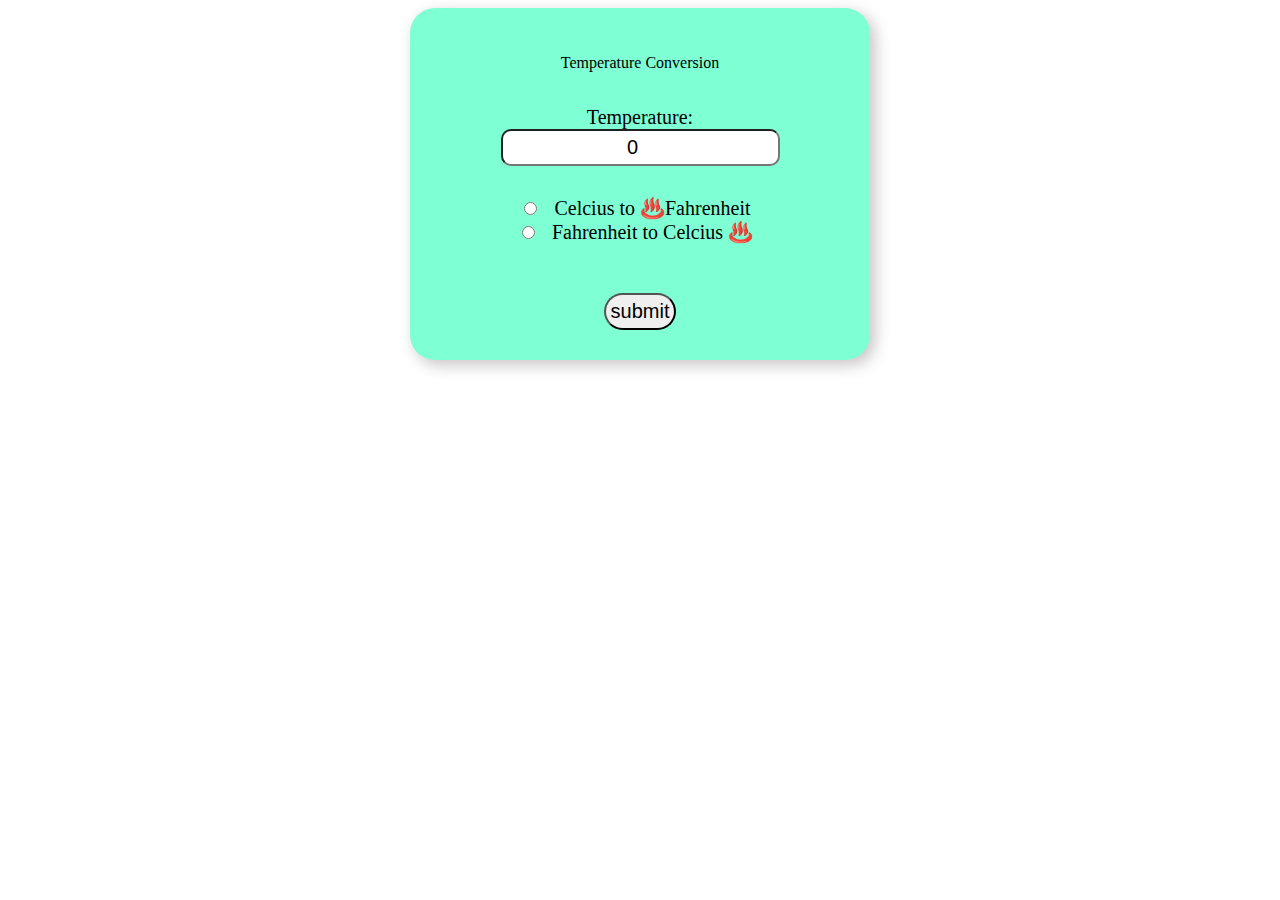
<file: index.html>
<!DOCTYPE html>
<html lang="en">
<head>
    <meta charset="UTF-8">
    <meta name="viewport" content="width=device-width, initial-scale=1.0">
    <title>Document</title>
    <link rel="stylesheet" href="Style.css">
</head>
<body>
    <form id="form">
    <p class="heading">Temperature Conversion</p>
    <br>
    
    <label for="textbox">Temperature:</label>
    <input type="number" placeholder="Enter temperature" id="textbox" value="0">
    <br>
    <div class="container">
    <input type="radio" id="ctof"name="card">
    <label for="ctof">Celcius to ♨️Fahrenheit</label>
    <br>
    <input type="radio"name="card"id="ftoc">
    <label for="ftoc">Fahrenheit to Celcius ♨️</label>

    <p id="result"></p>
</div>
<button type="button" onclick="Convert()">submit</button>

</form>
<script src="index.js"></script>
</body>
</html>
</file>
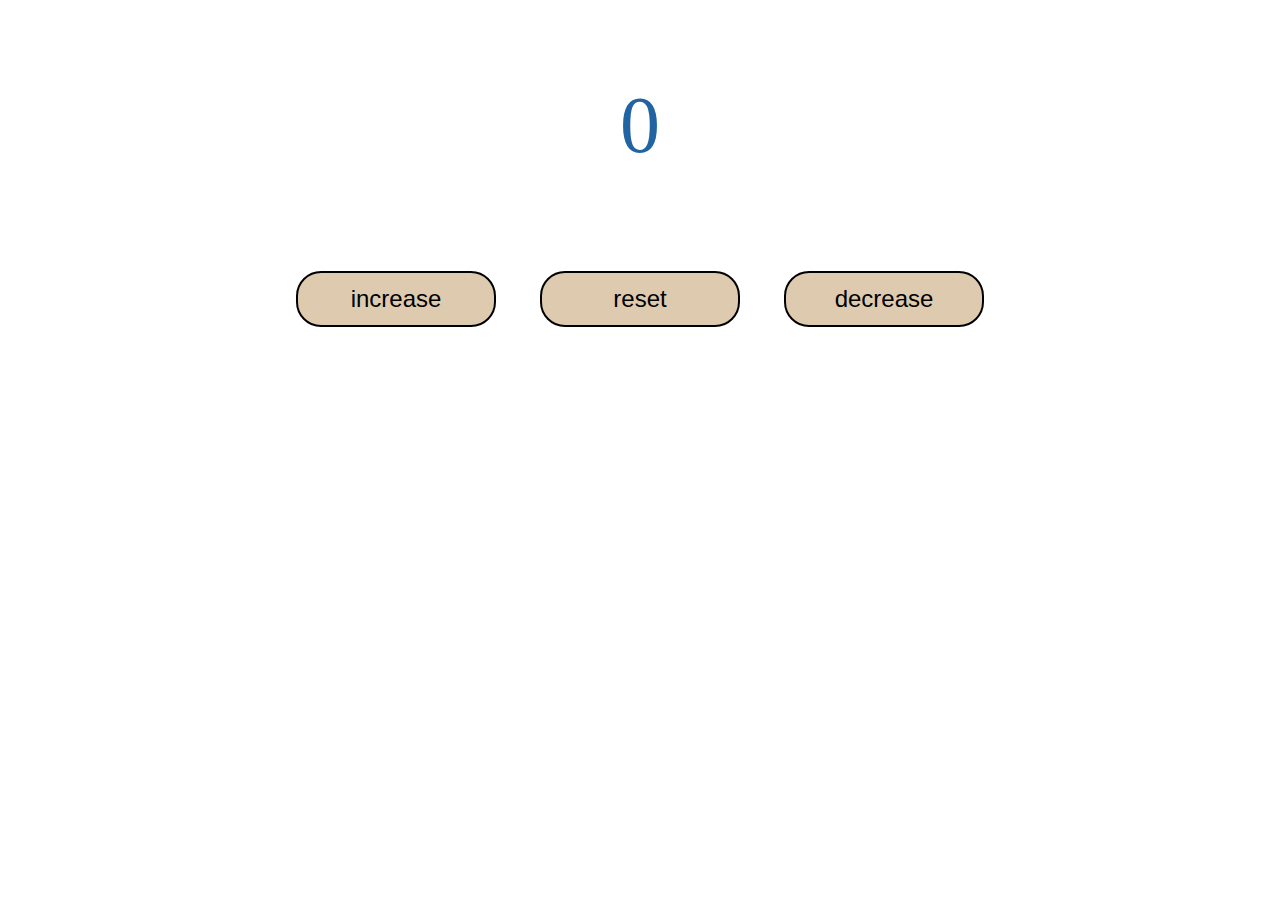
<file: Counter/index.html>
<!DOCTYPE html>
<html lang="en">
<head>
    <meta charset="UTF-8">
    <meta name="viewport" content="width=device-width, initial-scale=1.0">
    <link rel="StyleSheet" href="Style.css">
    <title>Document</title>
</head>
<body>
    <p id="countNumber">0</p>
    <div id="buttoncn">
    <Button id="increase" class="button" onclick="icounter()">increase</Button>
    <Button id="reset"class="button" onclick="rcounter()">reset</Button>
    <Button id="decrease"class="button"onclick="dcounter()">decrease</Button>
</div>
    <script src="Counter.js"></script>
    
</body>
</html>
</file>
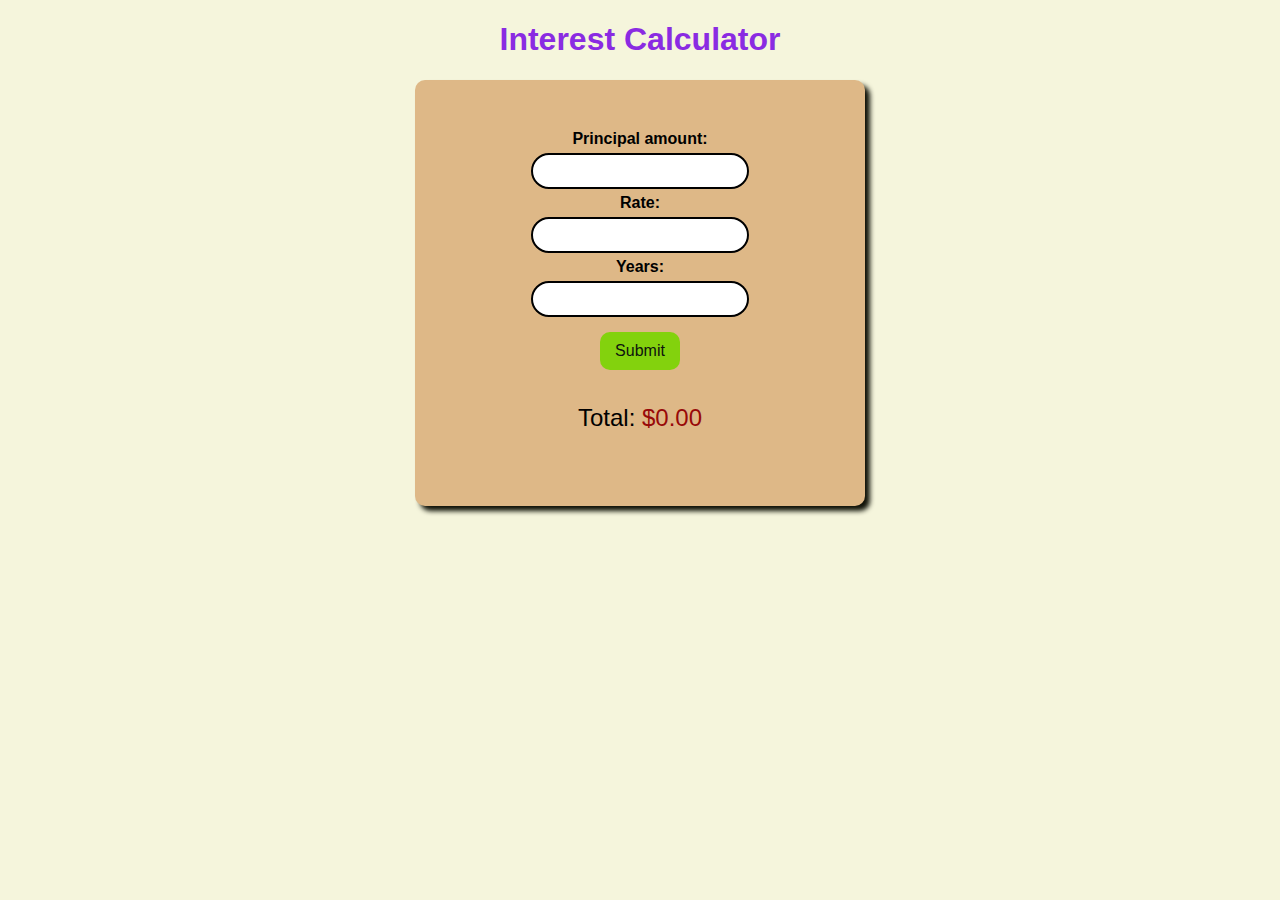
<file: Practise js/index.html>
<!DOCTYPE html>
<html lang="en">
<head>
    <meta charset="UTF-8">
    <meta name="viewport" content="width=device-width, initial-scale=1.0">
    <title>Document</title>
    <link rel="stylesheet" href="styles.css">
</head>
<body>
    <!-- <button onclick="starttimer()">Start</button>
    <button onclick="cleartimer()">Stop</button> -->
    <h1>Interest Calculator</h1>
    <form>
        <label for="principal">Principal amount:</label>
        <input type="number" id="principal">
        <label for="rate">Rate:</label>
        <input type="number" id="rate">
        <label for="years">Years:</label>
        <input type="number" id="years">

        <button type="button" onclick="calculate()">Submit</button>

        <p id="total">Total:<span id="total-a"> $0.00</span></p>
        <p id="output"></p>
    
    </form>
    <script src="script.js"></script>
</body>
</html>
</file>
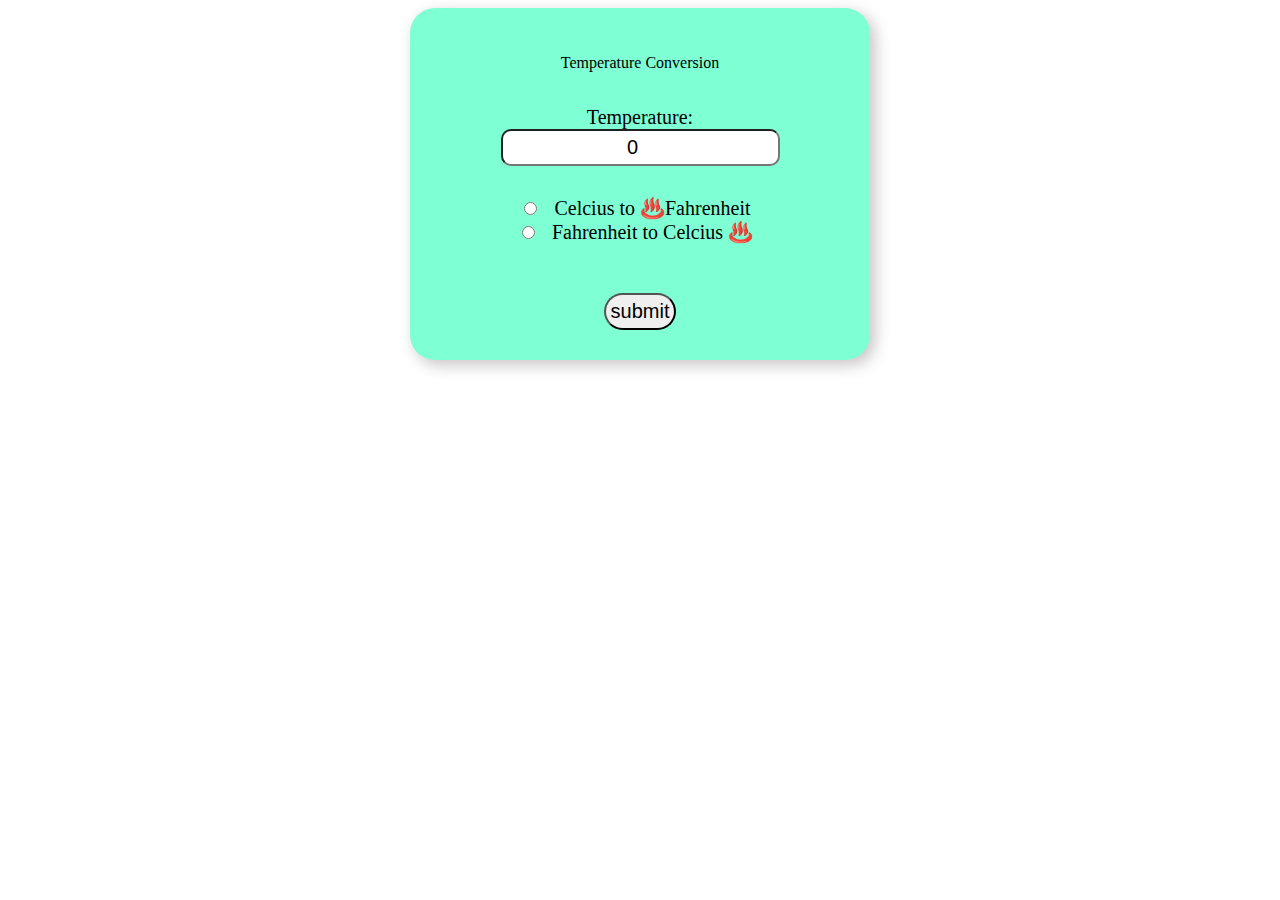
<file: Temperature/index.html>
<!DOCTYPE html>
<html lang="en">
<head>
    <meta charset="UTF-8">
    <meta name="viewport" content="width=device-width, initial-scale=1.0">
    <title>Document</title>
    <link rel="stylesheet" href="Style.css">
</head>
<body>
    <form id="form">
    <p class="heading">Temperature Conversion</p>
    <br>
    
    <label for="textbox">Temperature:</label>
    <input type="number" placeholder="Enter temperature" id="textbox" value="0">
    <br>
    <div class="container">
    <input type="radio" id="ctof"name="card">
    <label for="ctof">Celcius to ♨️Fahrenheit</label>
    <br>
    <input type="radio"name="card"id="ftoc">
    <label for="ftoc">Fahrenheit to Celcius ♨️</label>

    <p id="result"></p>
</div>
<button type="button" onclick="Convert()">submit</button>

</form>
<script src="index.js"></script>
</body>
</html>
</file>
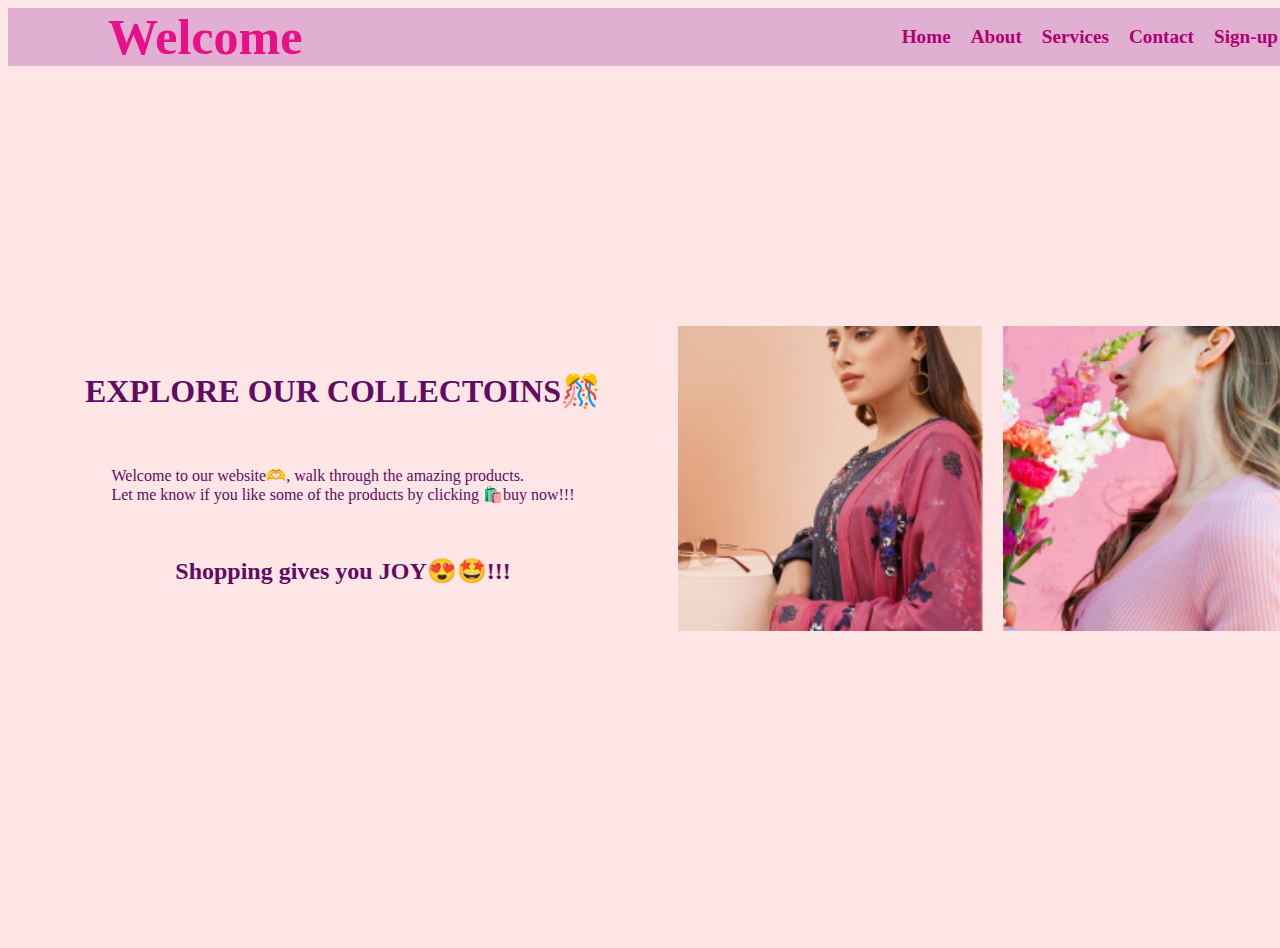
<file: Week-3/index.html>
<!DOCTYPE html>
<html lang="en">
<head>
    <meta charset="UTF-8">
    <meta name="viewport" content="width=device-width, initial-scale=1.0">
    <title>Document</title>
    <link rel="stylesheet" href="styles.css">
</head>
<body>
    <div id="navbar">
        <h3>Welcome</h3>
        <ul> 
            <li><a href="home.html">Home</a></li>
            <li><a href="About.html">About</a></li>
            <li><a href="Services.html">Services</a></li>
            <li><a href="Contact.html">Contact</a></li>
            <li><a href="Sign-up.html">Sign-up</a></li>
        </ul>
    </div>
    <div id="home">
        <div class="content">
        <h1>EXPLORE OUR COLLECTOINS🎊</h1><br>
        <p>Welcome to our website🫶, walk through the amazing products.<br>Let me know if you like some of the products by clicking 🛍️buy now!!!</p><br>
        <h2>Shopping gives you JOY😍🤩!!!</h2>
    </div>
    <div class="image1">
        <img src="assets/pic1.png" alt="hello">
    </div>
    <div class="image2">
        <img src="assets/pic2.png" alt="hello">
    </div>
    </div>
</body>
</html>
</file>
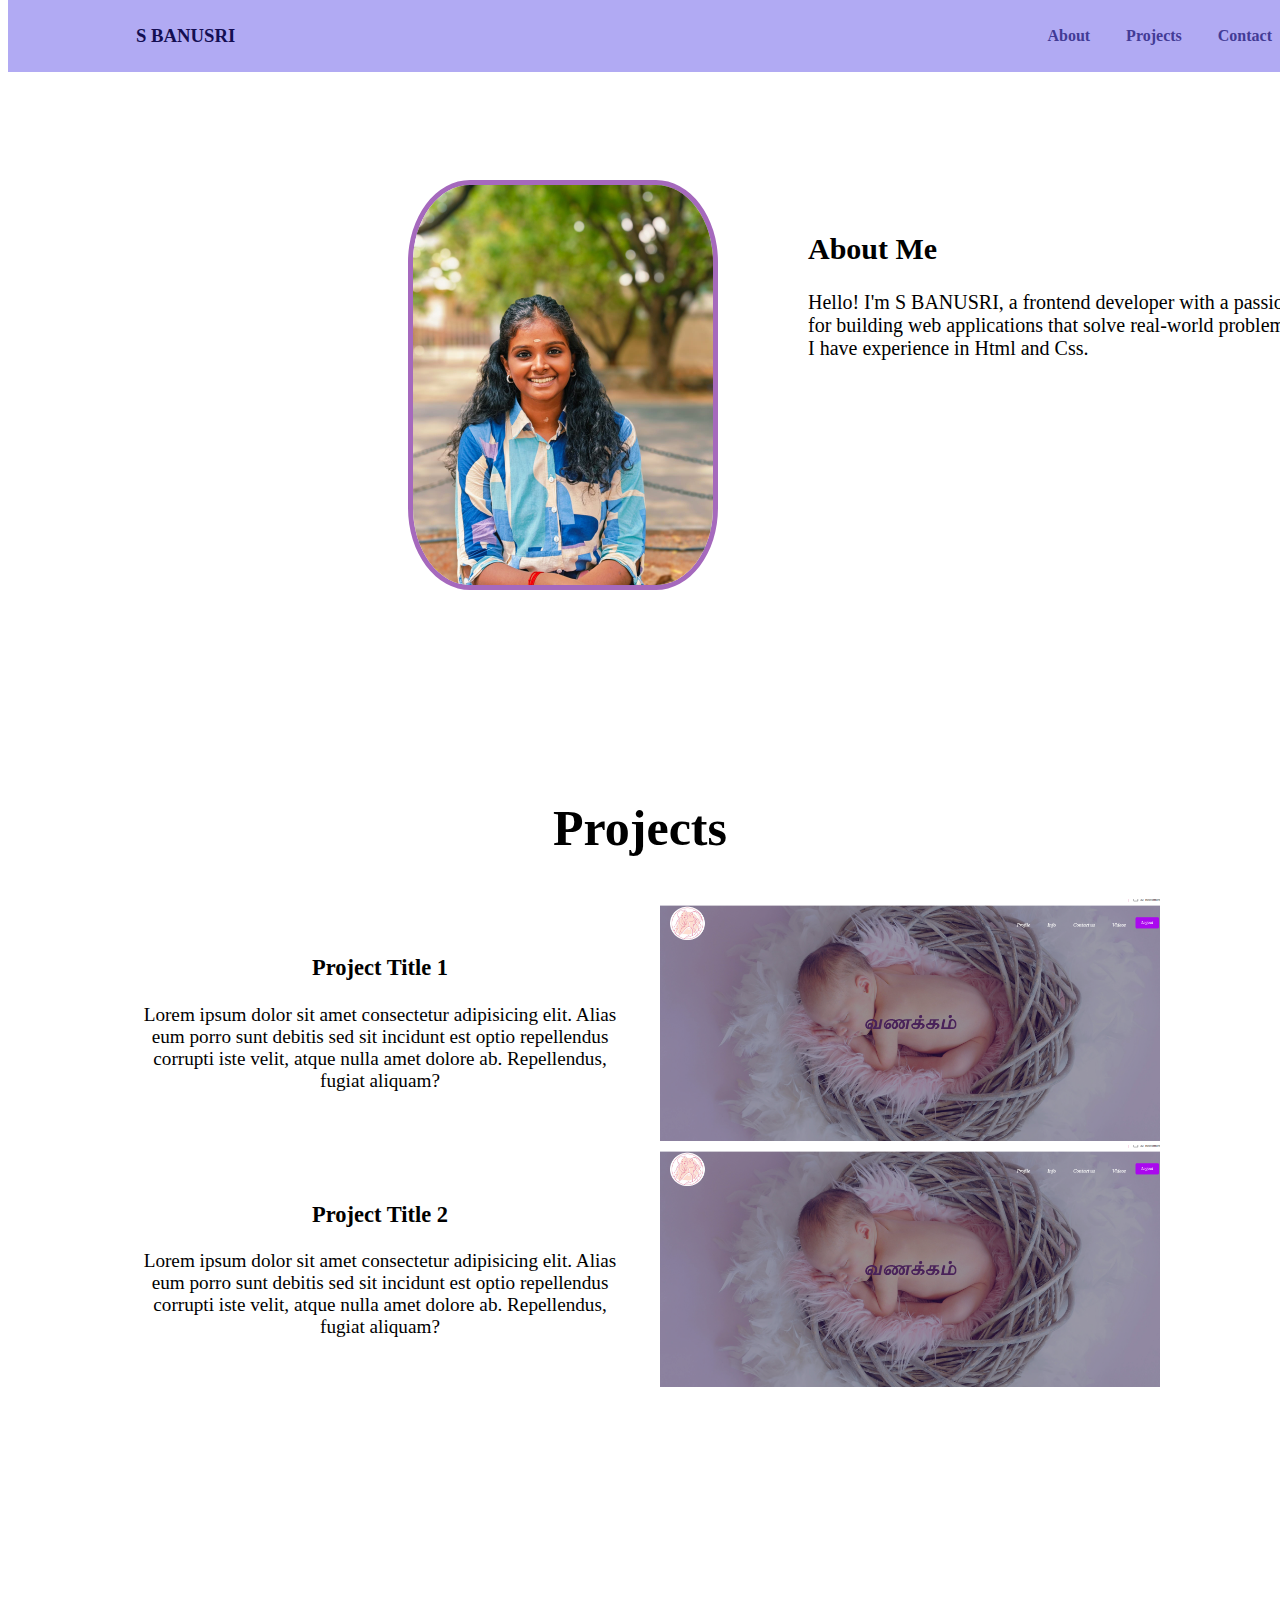
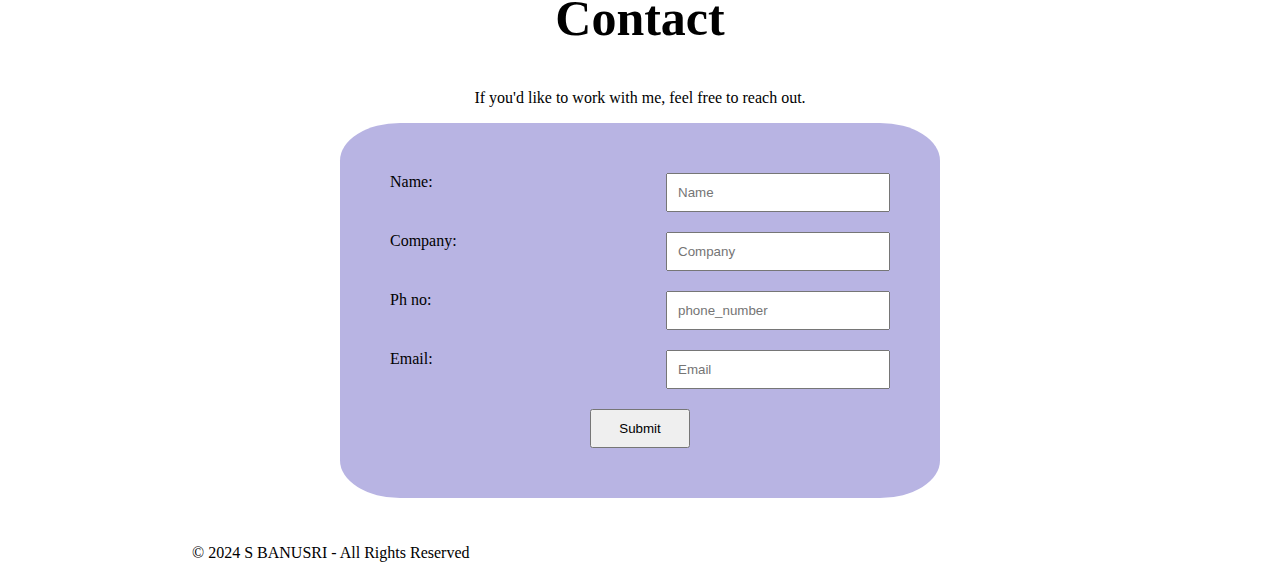
<file: Week1/index.html>
<!DOCTYPE html>
<html lang="en">
<head>
    <meta charset="UTF-8">
    <meta name="viewport" content="width=device-width, initial-scale=1.0">
    <title>Document</title>
    <style>
        section{
          height: 60vh;
         }
        header {
        position: fixed;
         background-color: #b1aaf3;
         width: 100%;
         height:8%;
         top:0;
         z-index: 100;
         display: flex;
         align-items: center;
         justify-content: flex-end;
        } 
       nav a {
        color: #433b96;
        display: inline;
        text-decoration: none;
        font-weight: bold;
        padding:0 1em;
        height:100%;
       }
        header h3{
            color: #140e52 ;
            margin-right: auto;
            margin-left: 10%;

        }
        .about{
            position: relative;
            width: 500px;
            left:800px;
            top: 10px;
            padding-top:15%;
            font-size:20px;
        }
        .image{
          position: relative;
          width:300px;
          height:400px;
          bottom:200px;
          left:-400px;
          border: 5px solid #a569bd ;
          border-radius:20%;
        }
        .project_container{
          display: flex;
          justify-content: center;
          align-items: center;
          /* flex-wrap: wrap; */
        }
      .image1{
        flex-basis: 500px;
        margin-left: 20px;
        } 
        .image1 img{
          width: 100%;
          height: auto;
        }
        .image2{
        flex-basis: 500px;
        margin-left: 20px;
        } 
        .image2 img{
          width: 100%;
          height: auto;
        }
        .projects {
          width: 100%; 
          text-align: center; 
          padding-top: 20px;
        }
          .heading{
            font-size:50px;
        }

        .project_container .project1{
          width:500px;
          font-size: larger;
          padding: 10px;
        }
        .contact{
          text-align: center;
          padding-top: 200px;

        }
        form{
          margin:0 auto;
          background-color:#b8b4e3;
          width: 500px;
          padding:50px;
          border-radius: 10%;
        }
        .form-group{
          display: flex;
          justify-content:space-between;
          text-align: center;
          margin-bottom: 20px;
        }
        label{
        text-align: left;;
        }
        input{
          width:40%;
          padding:10px;
        }
        button{
          display:block;
          width: 100px;
          margin:0 auto;
          padding:10px;
        }
        .contact h2{
          padding-top: 50px;
          font-size:50px;
        }
        footer{
          padding-top:90px;
          width:120vh;
          float: right;
        }
        /* .grid{
          padding-top: 100px;
          background-color: #140e52;
        } */
    </style>
</head>
<body>
    <!-- header section -->
    <header>
        <h3>S BANUSRI</h3>
        <nav>
          <a href="#about">About</a>
          <a href="#projects">Projects</a>
          <a href="#contact">Contact</a>
        </nav>
      </header>

   <!-- about section -->
   <section id="about" class="about">
    <h2>About Me</h2>
    <p>Hello! I'm S BANUSRI, a frontend developer with a passion for building web applications that solve real-world problems. I have experience in Html and Css.</p>
    <img  class="image" src="asset/banusri.jpg" alt="Profile Image">
  </section>

   <!-- Project section -->
   
   <section id="projects" class="projects">
    <h2 class="heading">Projects</h2>
    <div class="project_container">
      <div class="project1">
        <h3>Project Title 1</h3>
      <p>Lorem ipsum dolor sit amet consectetur adipisicing elit. Alias eum porro sunt debitis sed sit incidunt est optio repellendus corrupti iste velit, atque nulla amet dolore ab. Repellendus, fugiat aliquam?</p>
    </div>
    <div class="image1">
      <img src="asset/project1.png" alt="Project 1 Screenshot">
    </div>
  </div>
  <div class="project_container">
    <div class="project1">
      <h3>Project Title 2</h3>
    <p>Lorem ipsum dolor sit amet consectetur adipisicing elit. Alias eum porro sunt debitis sed sit incidunt est optio repellendus corrupti iste velit, atque nulla amet dolore ab. Repellendus, fugiat aliquam?</p>
  </div>
  <div class="image2">
    <img src="asset/project1.png" alt="Project 1 Screenshot">
  </div>
</div>
  </section>

   <!-- Contact Section -->
   <section id="contact" class="contact">
    <h2>Contact</h2>
    <p>If you'd like to work with me, feel free to reach out.</p>
    <div class="form">
    <form id="contactform" action="#" method="post">
      
      <div class="form-group">
      <label for="name">Name:</label>
      <input type="text" id="name" name="name" placeholder="Name">
    </div>

    <div class="form-group">
      <label for="company">Company:</label>
      <input type="text" id="company" name="company"placeholder="Company">
    </div>

    <div class="form-group">
      <label for="phone_number">Ph no:</label>
      <input type="number" id="phone_number" name="phone_number"placeholder="phone_number">
    </div>

      <div class="form-group">
      <label for="email">Email:</label>
      <input type="email" id="email" name="email"placeholder="Email">
    </div>
      
    <button type="button" onclick="formsubmit()">Submit</button>
    
    </form>
  </div>
  </section>
  <script>
    function formsubmit(){
      const form = document.getElementById('contactform');
      alert('Form is successfully submitted');
      form.reset();
    }
  </script>

  <!-- Footer Section -->
  <footer>
    <p>&copy; 2024 S BANUSRI - All Rights Reserved</p>
  </footer>

  <!-- <div class="grid">
    <div>1</div>
    <div>2</div>
    <div>3</div>
  </div>
</body> -->
</html>
</file>
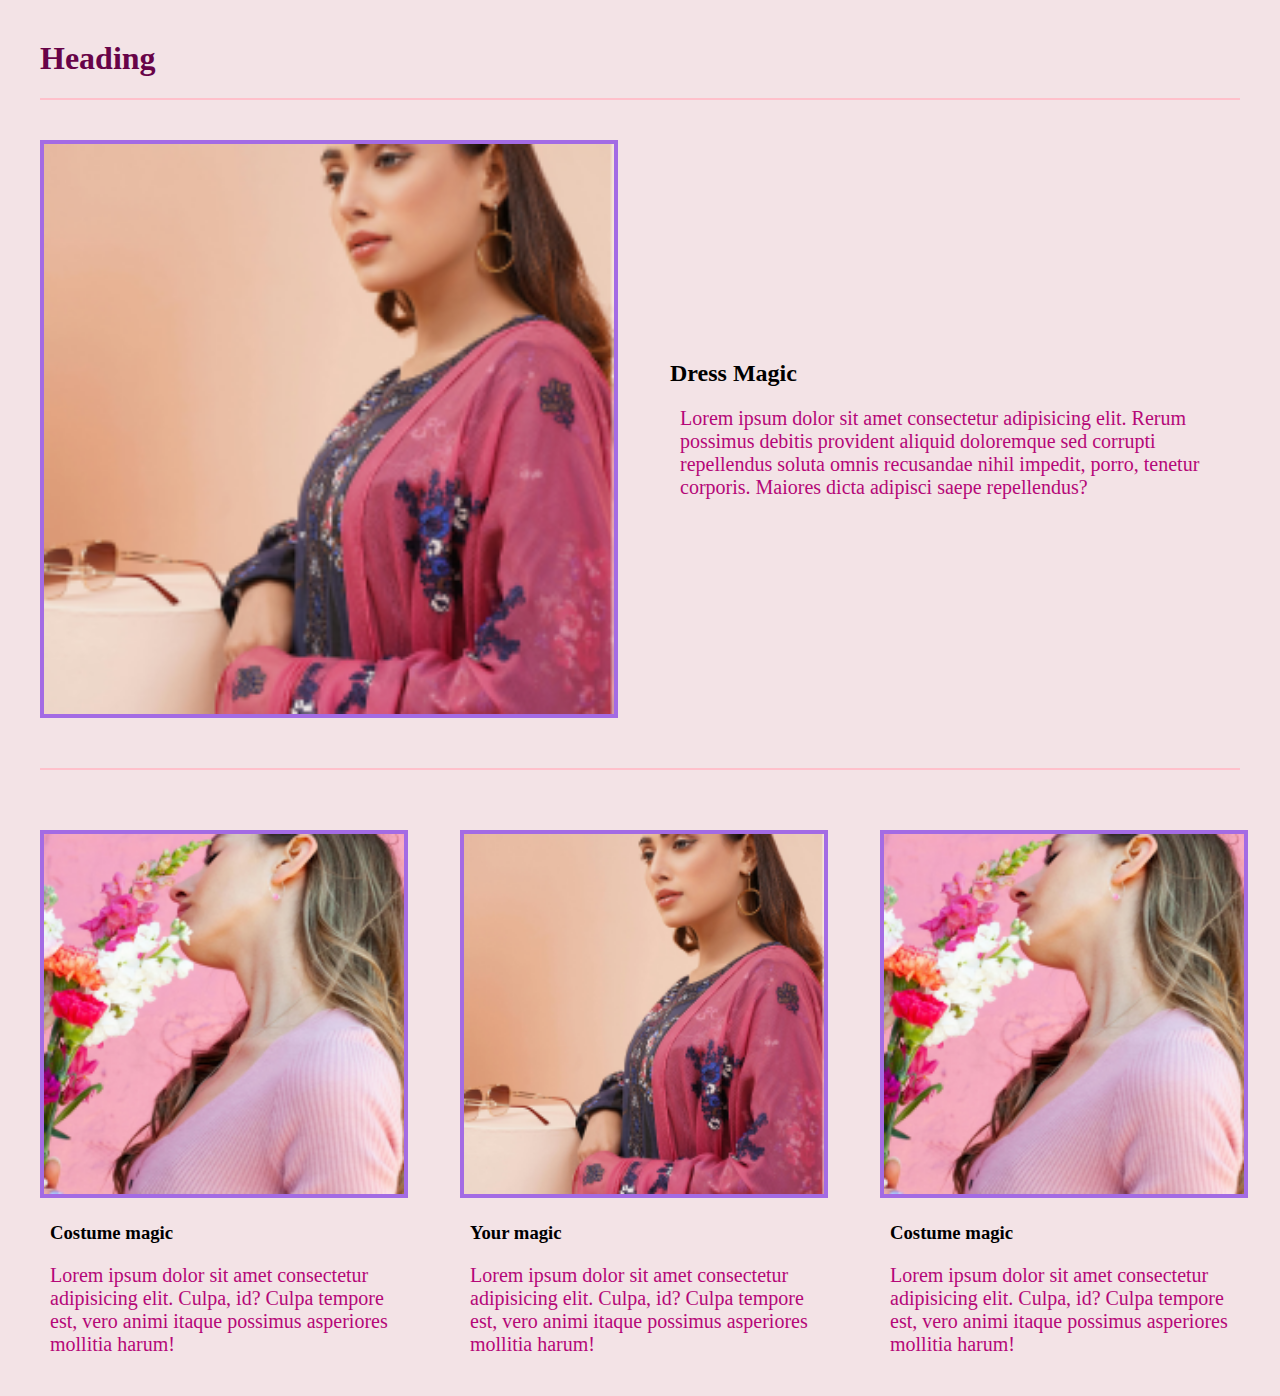
<file: Week-3/grid and media query/index.html>
<!DOCTYPE html>
<html lang="en">
<head>
    <meta charset="UTF-8">
    <meta name="viewport" content="width=device-width, initial-scale=1.0">
    <title>Document</title>
    <link rel="stylesheet" href="styles.css">
</head>
<body>
    <header>
        <h1>Heading</h1>
    </header>
    <main class="grid-container">
        <article class="featured">
            <img src="../assets//pic1.png" alt="image">
            <div>
                <h2>Dress Magic</h2>
                <p>Lorem ipsum dolor sit amet consectetur adipisicing elit. Rerum possimus debitis provident aliquid doloremque sed corrupti repellendus soluta omnis recusandae nihil impedit, porro, tenetur corporis. Maiores dicta adipisci saepe repellendus?</p>
            </div>
        </article>
        <article ><img src="../assets//pic2.png" alt="image">
        <div>
            <h3>Costume magic</h3>
            <p>Lorem ipsum dolor sit amet consectetur adipisicing elit. Culpa, id? Culpa tempore est, vero animi itaque possimus asperiores mollitia harum!</p>
        </div>
        </article>
        <article ><img src="../assets//pic1.png" alt="image">
            <div>
                <h3>Your magic</h3>
                <p>Lorem ipsum dolor sit amet consectetur adipisicing elit. Culpa, id? Culpa tempore est, vero animi itaque possimus asperiores mollitia harum!</p>
            </div>
            </article>
            <article ><img src="../assets//pic2.png" alt="image">
                <div>
                    <h3>Costume magic</h3>
                    <p>Lorem ipsum dolor sit amet consectetur adipisicing elit. Culpa, id? Culpa tempore est, vero animi itaque possimus asperiores mollitia harum!</p>
                </div>
                </article>
    </main>
</body>
</html>
</file>
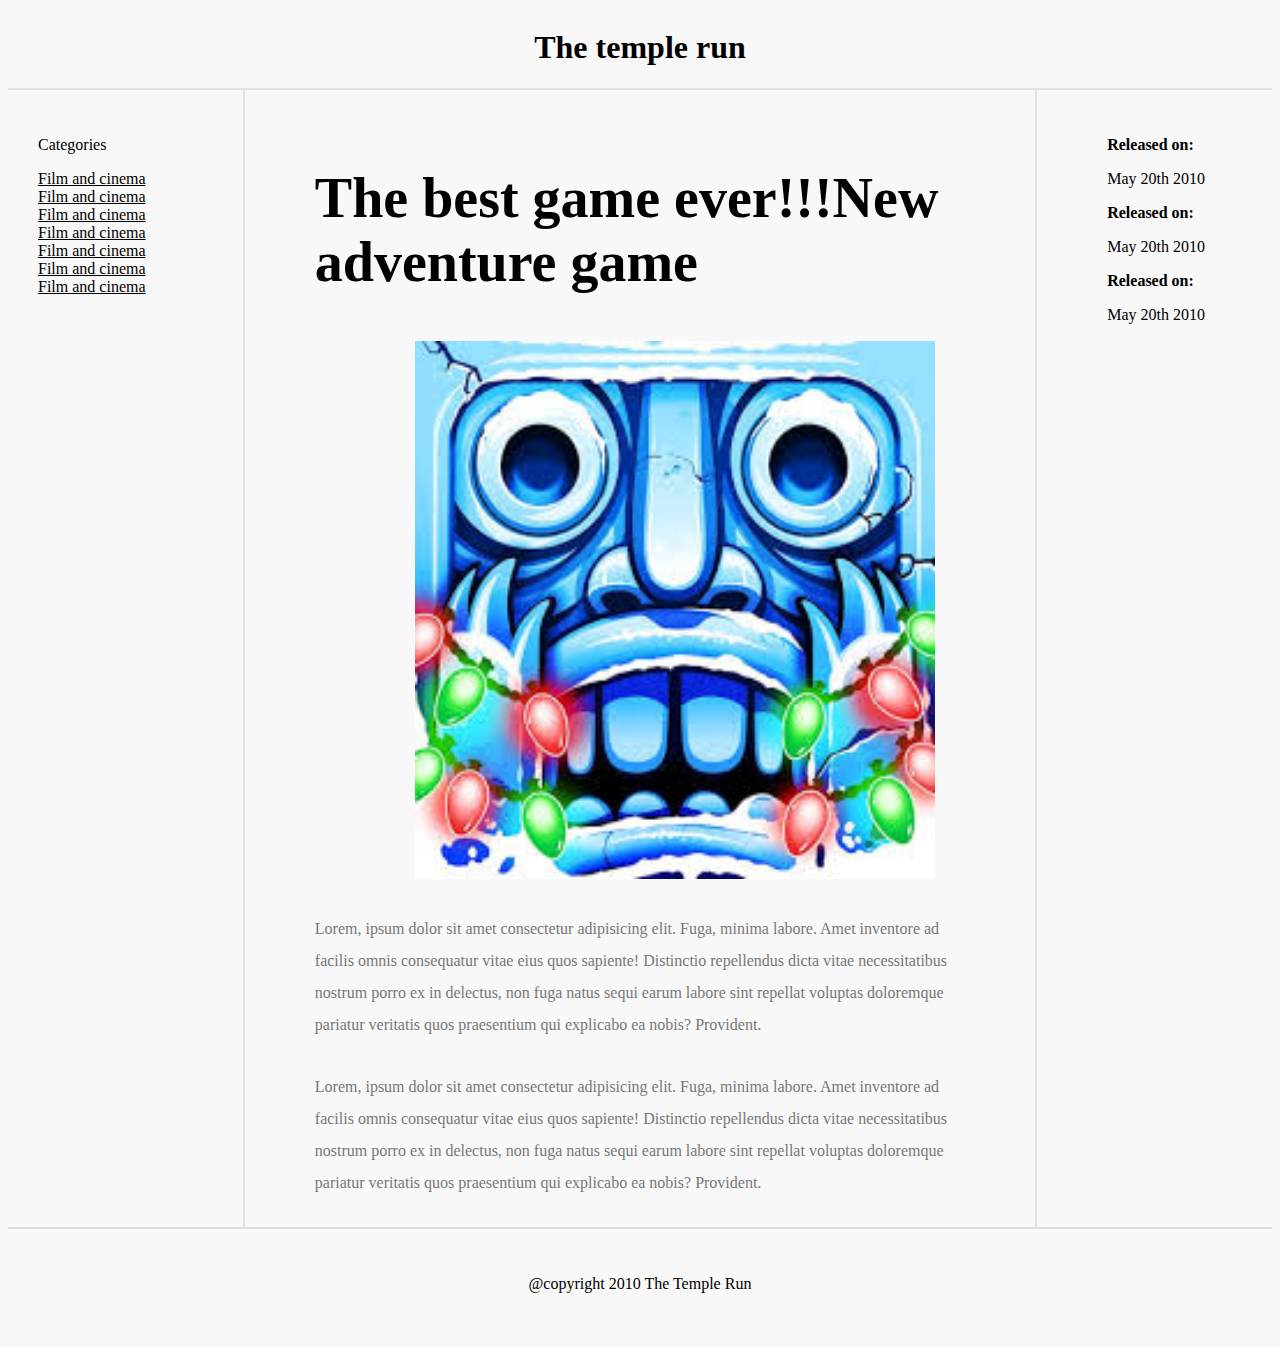
<file: Week-3/Holygrail layout/index.html>
<!DOCTYPE html>
<html lang="en">
<head>
    <meta charset="UTF-8">
    <meta name="viewport" content="width=device-width, initial-scale=1.0">
    <title>Hello</title>
    <link rel="stylesheet" href="styles.css">
</head>
<body>
    <div class="grid-container">
    <header> 
        <h1>The temple run</h1>
    </header>
    <nav>
        <p>Categories</p>
        <li>Film and cinema</li>
        <li>Film and cinema</li>
        <li>Film and cinema</li>
        <li>Film and cinema</li>
        <li>Film and cinema</li>
        <li>Film and cinema</li>
        <li>Film and cinema</li>
    </nav>
    <article>
        <h2>The best game ever!!!New adventure game</h2>
        <img src="../assets//tr.jpg" alt="image">
        <p>Lorem, ipsum dolor sit amet consectetur adipisicing elit. 
            Fuga, minima labore. Amet inventore ad facilis omnis consequatur vitae eius quos sapiente! 
            Distinctio repellendus dicta vitae necessitatibus nostrum porro ex in delectus, non fuga natus sequi earum
             labore sint repellat voluptas doloremque pariatur veritatis quos praesentium qui explicabo ea nobis? Provident.</p>
             <p>Lorem, ipsum dolor sit amet consectetur adipisicing elit. 
                Fuga, minima labore. Amet inventore ad facilis omnis consequatur vitae eius quos sapiente! 
                Distinctio repellendus dicta vitae necessitatibus nostrum porro ex in delectus, non fuga natus sequi earum
                 labore sint repellat voluptas doloremque pariatur veritatis quos praesentium qui explicabo ea nobis? Provident.</p>
    </article>
    <aside>
        <ul>
            <li>
                <p><strong>Released on:</strong></p>
                <p>May 20th 2010</p>
            </li>
            <li>
                <p><strong>Released on:</strong></p>
                <p>May 20th 2010</p>
            </li>
            <li>
                <p><strong>Released on:</strong></p>
                <p>May 20th 2010</p>
            </li>
        </ul>
    </aside>
    <footer>
        <p>@copyright 2010 The Temple Run</p>
    </footer>
</div>
</body>
</html>
</file>
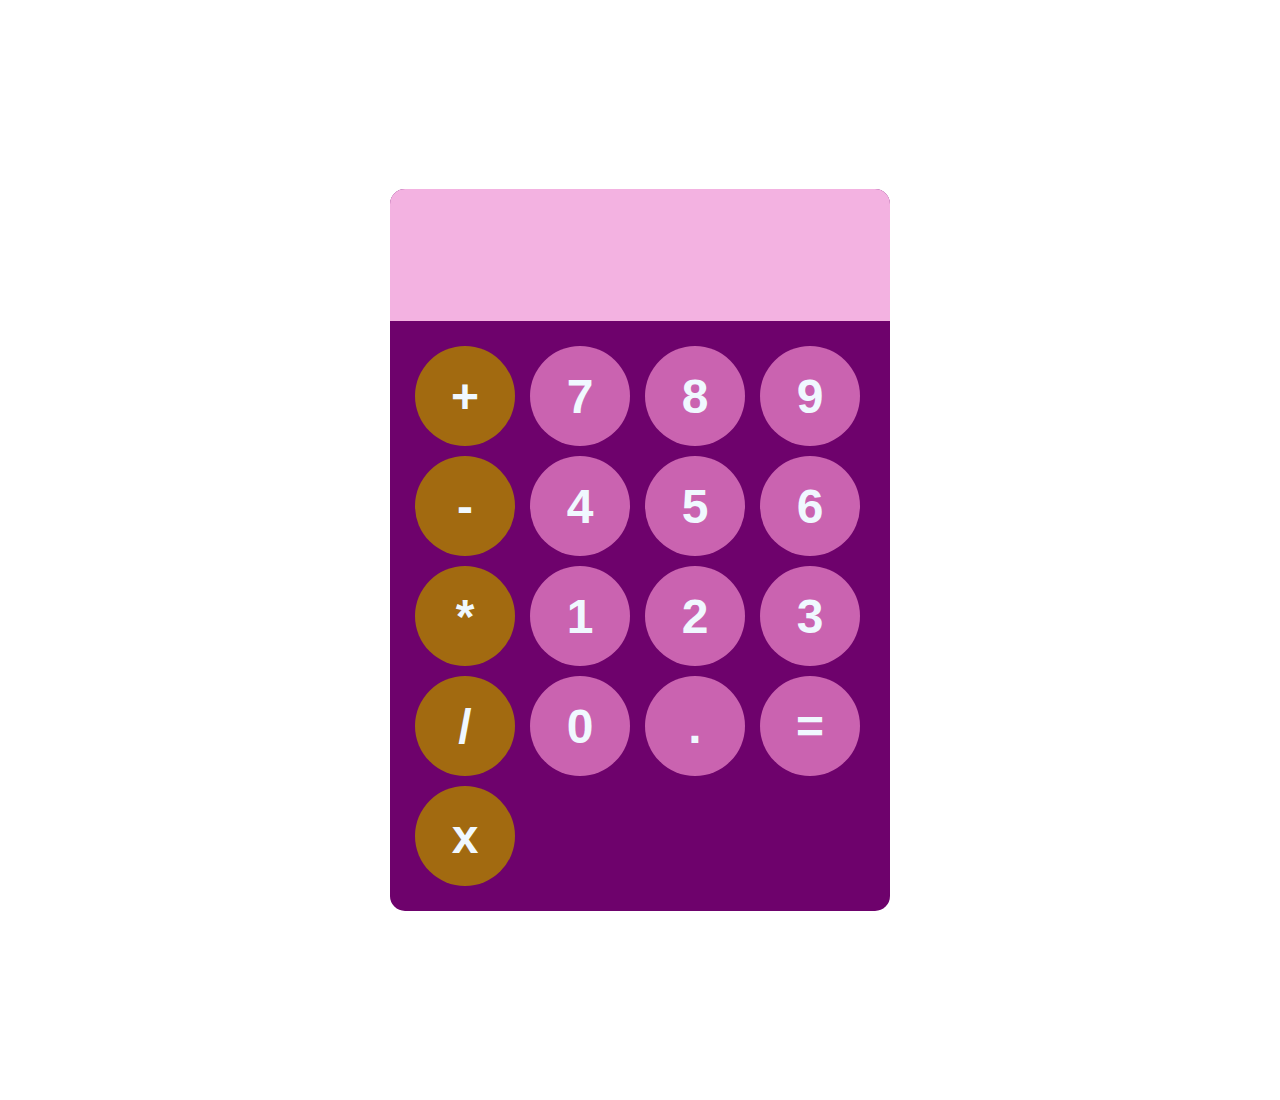
<file: Js_calci/calci.html>
<!DOCTYPE html>
<html lang="en">
<head>
    <meta charset="UTF-8">
    <meta name="viewport" content="width=device-width, initial-scale=1.0">
    <title>Document</title>
    <link rel="stylesheet" href="calci.css">
</head>
<body>
    <div id="calci-container">
        <input id="display" readonly>
        <div id="keys">
            <button onclick="addtoDisplay('+')" class="operator-btn">+</button>
            <button onclick="addtoDisplay('7')">7</button>
            <button onclick="addtoDisplay('8')">8</button>
            <button onclick="addtoDisplay('9')">9</button>
            <button onclick="addtoDisplay('-')"class="operator-btn">-</button>
            <button onclick="addtoDisplay('4')">4</button>
            <button onclick="addtoDisplay('5')">5</button>
            <button onclick="addtoDisplay('6')">6</button>
            <button onclick="addtoDisplay('*')"class="operator-btn">*</button>
            <button onclick="addtoDisplay('1')">1</button>
            <button onclick="addtoDisplay('2')">2</button>
            <button onclick="addtoDisplay('3')">3</button>
            <button onclick="addtoDisplay('/')"class="operator-btn">/</button>
            <button onclick="addtoDisplay('0')">0</button>
            <button onclick="addtoDisplay('.')">.</button>
            <button onclick="calculate()">=</button>
            <button onclick="Clear()"class="operator-btn">x</button>
        </div>
    </div>
    <script src="calci.js"></script>
</body>
</html>
</file>
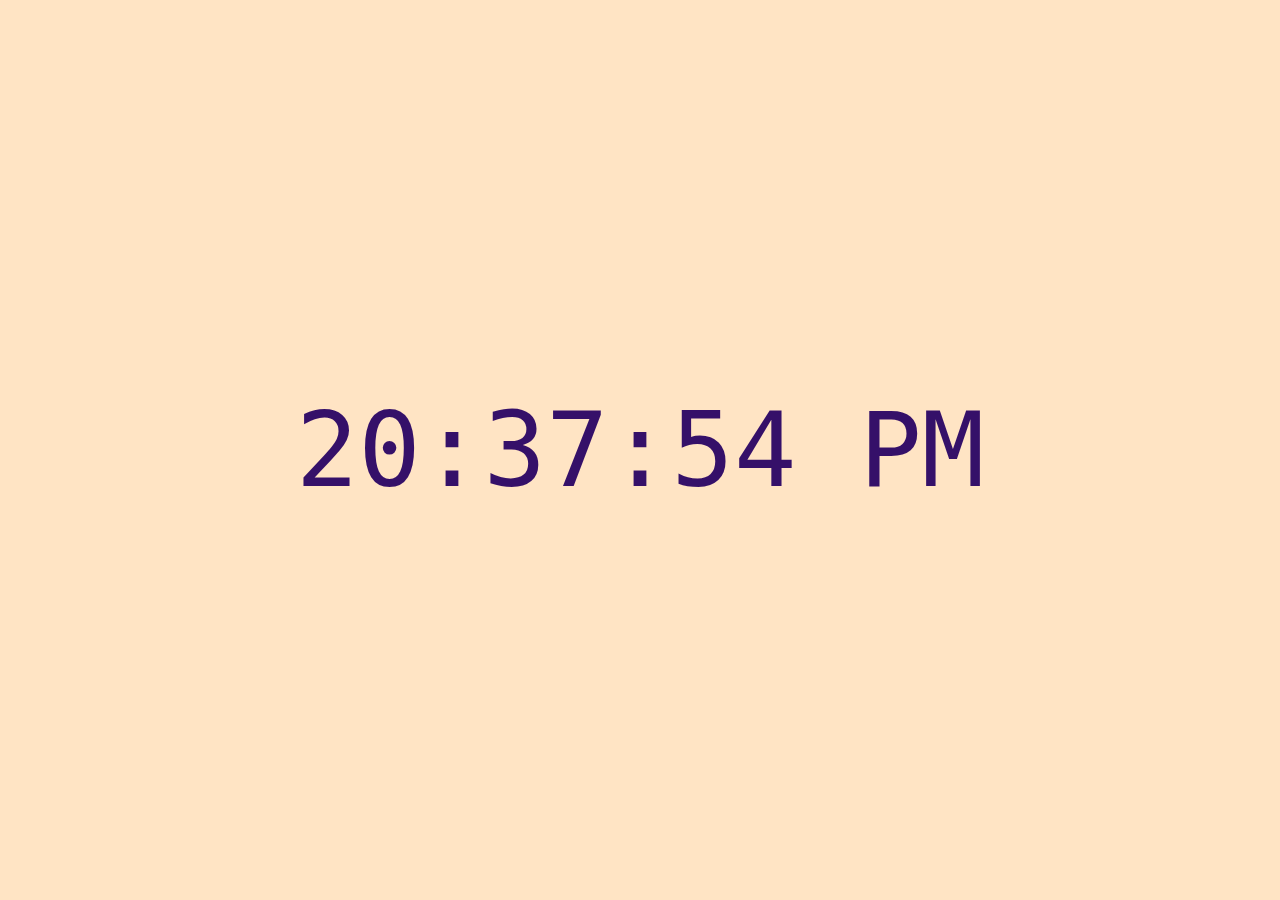
<file: Js_Digital_clock/clock.html>
<!DOCTYPE html>
<html lang="en">
<head>
    <meta charset="UTF-8">
    <meta name="viewport" content="width=device-width, initial-scale=1.0">
    <title>Document</title>
    <link rel="stylesheet" href="clock.css">
</head>
<body>
<div id="clock-container">
    <div id="clock">00:00:00</div>
</div>    
    <script src="clock.js"></script>
</body>
</html>
</file>
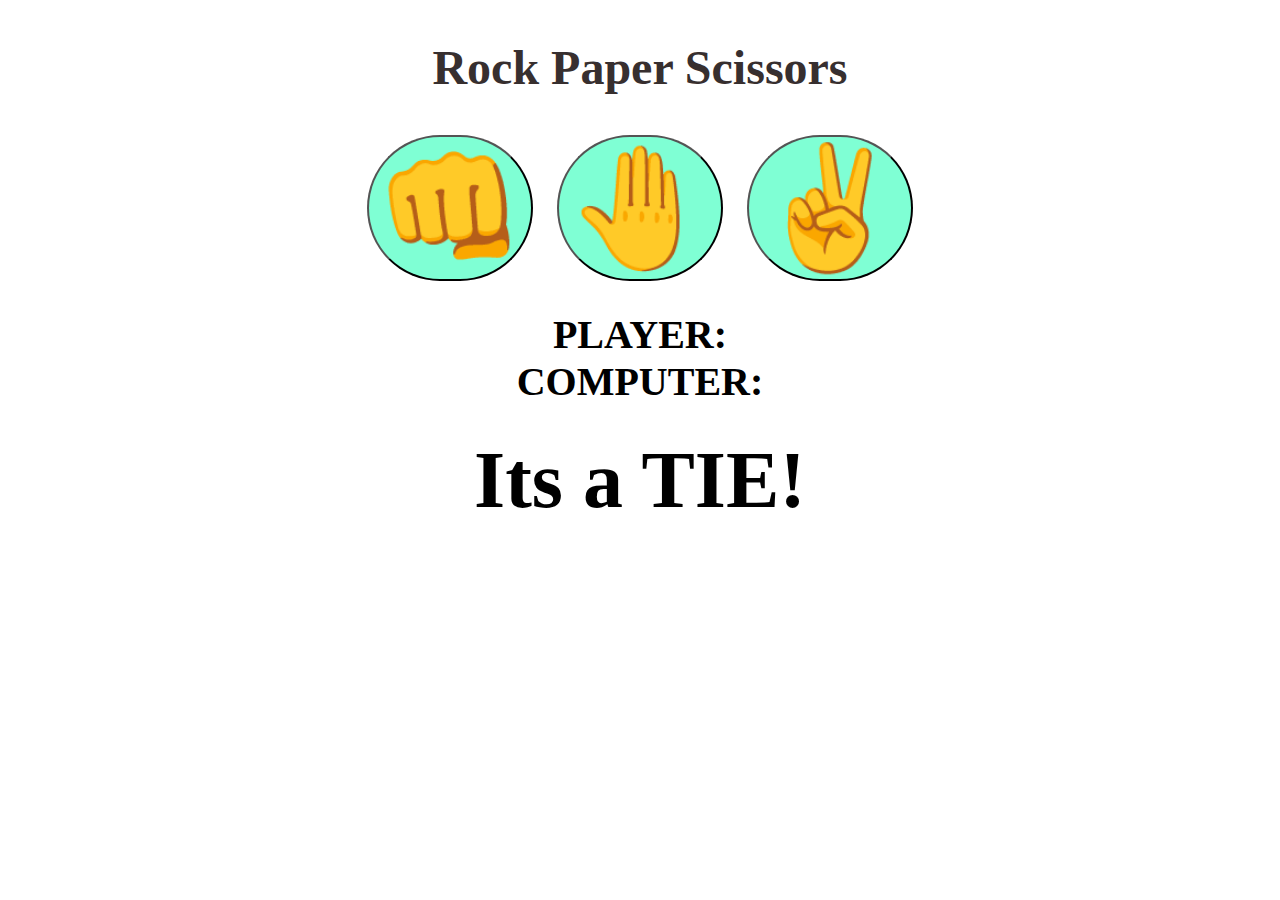
<file: rps/rps.html>
<!DOCTYPE html>
<html lang="en">
<head>
    <meta charset="UTF-8">
    <meta name="viewport" content="width=device-width, initial-scale=1.0">
    <title>Document</title>
    <link rel="stylesheet" href="rps.css">
</head>
<body>
    <h2>Rock Paper Scissors</h2>

    <div id="choices">
        <button onclick="playgame('rock')">👊</button>
        <button onclick="playgame('paper')">🤚</button>
        <button onclick="playgame('scissors')">✌️</button>
    </div>

    <div id="pd">PLAYER:</div>
    <div id="cd">COMPUTER:</div>
    <div id="rd">Its a TIE!</div>
    <script src="rps.js"></script>
</body>
</html>
</file>
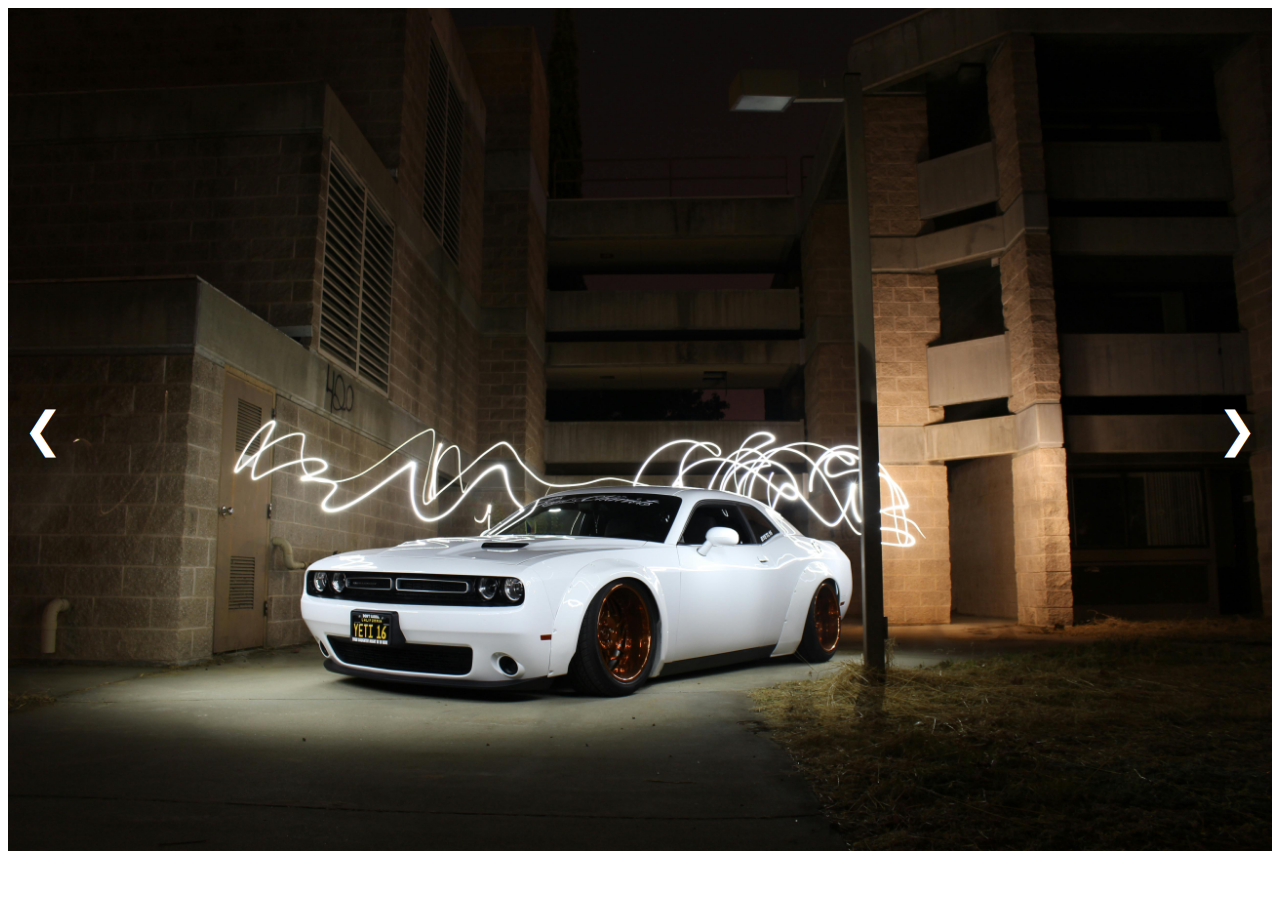
<file: slider/slider.html>
<!DOCTYPE html>
<html lang="en">
<head>
    <meta charset="UTF-8">
    <meta name="viewport" content="width=device-width, initial-scale=1.0">
    <title>Document</title>
    <link rel="stylesheet" href="slider.css">
</head>
<body>
    <div class="slider">
        <div class="slides">
            <img src="./images/car1.jpg" alt="cars">
            <img src="./images/car2.jpg" alt="cars">
            <img src="./images/car3.jpg" alt="cars">
            <img src="./images/car4.jpg" alt="cars">
        </div>
        <button class="prev" onclick="prevSlide()">&#10094</button>
        <button class="next" onclick="nextSlide()">&#10095</button>
    </div>


    <script src="slider.js"></script>
</body>
</html>
</file>
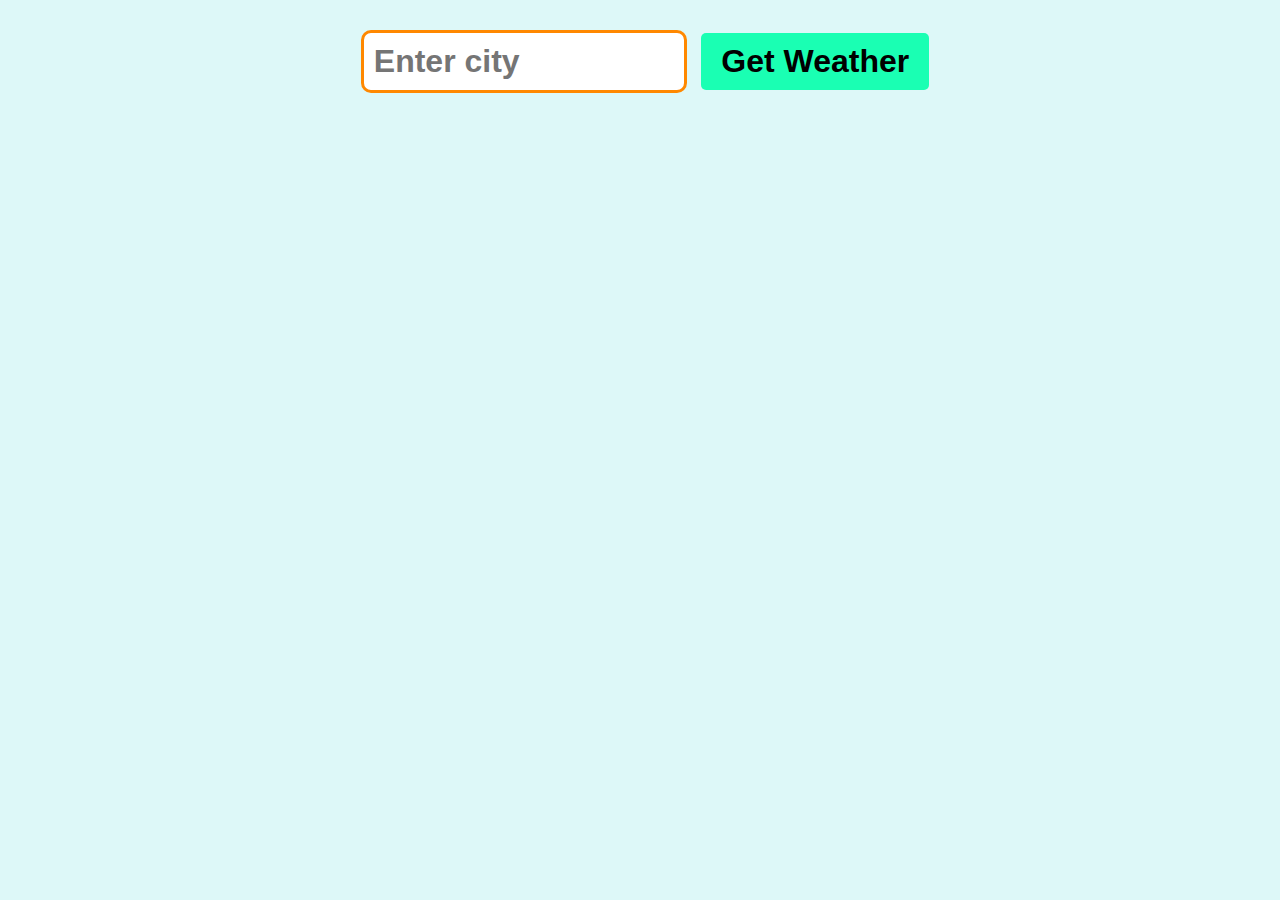
<file: weather/weather.html>
<!DOCTYPE html>
<html lang="en">
<head>
    <meta charset="UTF-8">
    <meta name="viewport" content="width=device-width, initial-scale=1.0">
    <title>Document</title>
    <link rel="stylesheet" href="weather.css">
</head>
<body>

    <form class="wF">
        <input type="text" class="input" placeholder="Enter city">
        <button type="submit">Get Weather</button>
    </form>

    <div class="card" style="display: none;">
        <!-- <h1 class="citydisplay">Coimbatore</h1>
        <p class="ydisplay">100</p>
        <p class="hdisplay">Humidity</p>
        <p class="ddisplay">sky</p>
        <p class="wdisplay">🌤️</p>
        <p class="edisplay">Enter the correct city</p> -->
    </div>
    <script src="weather.js"></script>
</body>
</html>
</file>
<file: Style.css>
form{
    background-color: aquamarine;
    text-align: center;
    max-width: 400px;
    margin: auto;
    padding: 30px;
    border-radius: 25px;
    box-shadow: 5px 5px 15px hsla(0, 6%, 25%, 0.3);
}
#textbox{
    padding: 5px;
    border-radius: 10px;
    font-size: 20px;
    text-align: center;
}
label{
    font-size: 20px;
    padding: 10px;
}
button{
    margin-top: 30px;
    padding: 5px;
    font-size: 20px;
    text-align: center;
    border-radius: 250px;
}
.container{
    margin-top: 30px;
}
#result{
    font-size: larger;
}
</file>
<file: Counter/Style.css>
#countNumber{
    font-size: 5em;
    color: rgb(34, 100, 162);
    text-align: center;
}
#buttoncn{
    text-align: center;
}
.button{
    width: 200px;
    padding:0.5em;
    margin: 20px;
    border: 2px solid black;
    background-color: rgb(222, 202, 175);
    border-radius: 25px;
    font-size: 1.5em;
    cursor: pointer;
    transition: background-color 0.25s;
}
.button:hover{
    background-color: azure;
}
</file>
<file: Practise js/styles.css>
body{
    background-color: beige;
    font-family: 'Franklin Gothic Medium', 'Arial Narrow', Arial, sans-serif;    
}
h1{
    color: blueviolet;
    font-weight: bold;
    text-align: center;
}
form{
    background-color: burlywood;
    max-width: 350px;
    margin: auto;
    padding:50px;
    border-radius: 10px;
    box-shadow: 5px 5px 5px rgb(16, 18, 8);
    display: flex;
    flex-direction: column;
    align-items: center;
}

label{
    font-size: 1em;
    font-weight: bold;
}
input{
    width: 60%;
    height: 30px;
    text-align: center;
    border: 2px solid black;
    margin: 5px 0;
    border-radius: 20px;
}
button{
    font-size: 1em;
    color: rgb(14, 19, 14);
    background-color: rgb(131, 210, 13);
    border: none;
    border-radius: 10px;
    cursor: pointer;
    margin:10px;
    padding: 10px 15px;
}
button:hover{
    background-color: green;
}
#total{
    font-size: 1.5em;
}
#total-a{
    color: rgb(152, 9, 9);
}
#output{
    color: red;
    display: none;
}
</file>
<file: Temperature/Style.css>
form{
    background-color: aquamarine;
    text-align: center;
    max-width: 400px;
    margin: auto;
    padding: 30px;
    border-radius: 25px;
    box-shadow: 5px 5px 15px hsla(0, 6%, 25%, 0.3);
}
#textbox{
    padding: 5px;
    border-radius: 10px;
    font-size: 20px;
    text-align: center;
}
label{
    font-size: 20px;
    padding: 10px;
}
button{
    margin-top: 30px;
    padding: 5px;
    font-size: 20px;
    text-align: center;
    border-radius: 250px;
}
.container{
    margin-top: 30px;
}
#result{
    font-size: larger;
}
</file>
<file: Week-3/styles.css>
#navbar{
    background-color: #E1AFD1;
    display: flex;
    align-items: center;
    position: fixed;
    width: 100%;
    
}
#navbar ul {
    padding: 0;
    margin: 0;
    list-style: none;
    overflow: hidden;
    display: flex;
    justify-content: flex-end;
    flex-grow: 1;
    
}
#navbar a{
    text-decoration: none;
    color: #AF0171;
    cursor: pointer;
    font-weight: bold;
    font-size: larger;
}
#navbar a:hover{
    color:  #E80F88;
    border: 2px solid  rgb(222, 167, 204);
    border-radius: 20px;
    background-color: rgb(222, 167, 204);
    padding: 10px;
}
#navbar li {
    display: inline-block;
    padding: 10px;
    margin-top: 0; 
}
#navbar h3 {
    margin: 0;
    padding-left: 100px;
    font-size: 50px;
    color: #E80F88;
}
/* For screens 768px or smaller */
@media only screen and (max-width: 768px) {
    #navbar ul {
        position: fixed;
        bottom: 0;
        width:100%;
        justify-content: space-around;
        background-color: #E1AFD1;

    }
    #navbar a:hover{
        color:#7469B6;
        border: 2px solid  rgb(222, 167, 204);
        border-radius: 20px;
        background-color: rgb(222, 167, 204);
    }
}
body{
    background-color: #FFE6E6;
    width: 100vh;
    height: 100vh;
}
#home {
    display: grid;
    grid-template-columns: repeat(4, 1fr); /* Four equal columns */
    gap: 20px; /* Add spacing between columns */
    width: 100vw; /* Use full viewport width */
    height: 100vh; /* Full viewport height */
    padding: 20px; /* Add padding to the container */
}

#home .content {
    grid-column: span 2; /* The content spans the first two columns */
    display: flex;
    flex-direction: column;
    justify-content: center; /* Vertically center the content */
    align-items: center; /* Horizontally center the content */
    padding: 20px;
    color: #610C63;
}

#home .image1,
#home .image2 {
    display: flex;
    justify-content: center;
    align-items: center;
}

#home img {
    width: 100%;
    height: auto; /* Make the images responsive */
    object-fit: cover;
}
</file>
<file: Week-3/grid and media query/styles.css>
body{
    background-color: rgb(243, 227, 230);
}
h1{
    font-weight: bold;
    color: rgb(104, 3, 72);
}
 
p{
    font-size: 20px;
    color: rgb(181, 8, 120);
}
header{
    max-width: 1200px;
    margin: 40px auto;
    border-bottom: 2px solid pink;
}
.grid-container{
    display: grid;
    grid-template-columns: 1fr 1fr 1fr;
    gap:60px;
    max-width: 1200px;
    margin: 20px auto;
}
article img{
    width: 100%;
    border: 4px solid rgb(163, 107, 228);
}
.featured{
    grid-column: span 3;
    display: grid;
    grid-template-columns: 1fr 1fr;
    gap: 60px;
    align-items: center;
    border-bottom: 2px solid pink;
    padding-bottom: 50px;
}
article p ,article h3{
    margin: 20px 10px;
}

@media screen and (max-width:900px) {
    article{
        grid-column: span 3;
        display: grid;
        grid-template-columns: 1fr 1fr;
        gap: 60px;
        align-items: center;
    }
    
}

@media screen and (max-width:700px) {
    article , .featured{
        display: block;
        margin: 20px 10px;
    }
}
</file>
<file: Week-3/Holygrail layout/styles.css>
body{
    background-color: #f9f8f8;
}
ul , li{
    list-style-type:none;
}
.grid-container{
    display: grid;
    grid-template-columns: 1fr 3fr 1fr;
    grid-template-rows: auto;
    column-gap: 40px;
}
header{
    grid-column: span 3;
    text-align: center;
    border-bottom: 2px solid #dddd;
}
nav {
    padding: 30px;
    border-right: 2px solid #dddd;
}
nav li{
    text-decoration: underline;
}
article{
    padding: 30px;
    max-height: 2000px;
    overflow-y:hidden;
}
article h2{
    font-size:3.5em;
    max-width: 800px;
}
article img{
    width:80%;
    height:50%;
    margin-left: 100px;
}
article p{
    margin-top: 30px;
    line-height: 2em;
    color: #777;
    
}
aside{
    padding: 30px;
    border-left: 2px solid #dddd;
}
footer{
    grid-column: span 3;
    text-align: center;
    border-top: 2px solid #ddd;
    padding: 30px;
}
@media screen and (max-width: 1200px) {
    nav {
        grid-column: span 3; 
        border-right: 0;
        border-bottom: 2px solid #ddd;
    }
    nav li{
        display:inline-block;
        margin-right: 10px;
    }
    article{
        grid-column: span 2;
    }
    aside{
        padding:16px;
    }
}
@media screen and (max-width:980px) {
    nav,article,aside{
        grid-column: span 3;
    }
    nav li{
        margin: 3px;
    }
    aside {
        border-left: 0;
        border-top: 2px solid #ddd;
    }
    aside li{
        display: inline-block;
        padding-left: 120px;
    }
    article h2{
        font-size: 2.5em;
    }
    
}
</file>
<file: Js_calci/calci.css>
body{
    margin: 100px;
    display: flex;
    justify-content: center;
    align-items: center;
    height: 100vh;
    /* background-color: pink; */
}
#calci-container{
    font-family: 'Segoe UI', Tahoma, Geneva, Verdana, sans-serif;
    background-color: hsl(301, 96%, 22%);
    border-radius: 15px;
    max-width: 500px;
    overflow: hidden;
}
#display{
    width: 100%;
    padding: 20px;
    font-size: 5rem;
    text-align: left;
    border: none;
    background-color: rgb(243, 178, 225);
    color: rgb(45, 1, 8);
}
#keys{
    display: grid;
    grid-template-columns: repeat(4 , 1fr);
    gap: 10px;
    padding: 25px;
}
button{
    width: 100px;
    height: 100px;
    border-radius: 50px;
    border: none;
    background-color: hsl(315, 49%, 59%);
    color: aliceblue;
    font-size: 3rem;
    font-weight: bold;
    cursor: pointer;
}
button:hover{
    background-color: hsl(315, 49%, 70%);
}
button:active{
    background-color: hsl(315, 49%, 60%);

}
.operator-btn{
    background-color: hsl(37, 82%, 35%);
}
.operator-btn:hover{
    background-color: hsl(37, 82%, 55%);
}
</file>
<file: Js_Digital_clock/clock.css>
body{
    margin: 0;
    background-color: bisque;
}
#clock-container{
    display: flex;
    justify-content: center;
    align-items: center;
    height: 100vh;
}
#clock{
    font-family: monospace;
    font-size: 6.5rem;
    text-align: center;
    color: rgb(53, 16, 105);
    /* backdrop-filter: blur(5px); */
}
</file>
<file: rps/rps.css>
body{
    font-family: Cambria, Cochin, Georgia, Times, 'Times New Roman', serif;
    font-weight: bold;
    margin: 0;
    display: flex;
    flex-direction: column;
    align-items: center;
}
h2{
    font-size: 3rem;
    color: hsl(0, 7%, 20%);
}
#choices{
    margin-bottom: 30px;
}
#choices button{
    font-size: 7.5rem;
    min-width: 160px;
    margin: 0 10px;
    border-radius: 250px;
    background-color: aquamarine;
    cursor: pointer;
    transition: backgroundcolor 0.5s ease;
}
#choices button:hover{
    background-color: hsl(160, 74%, 41%);
}
#pd , #cd{
    font-size: 2.5em;
}
#rd{
    font-size: 5rem;
    margin: 30px 0;
}
.green{
    color: green;
}
.red{
    color: red;
}
</file>
<file: slider/slider.css>
.slider{
    position: relative;
    width: 100%;
    margin: auto;
    overflow: hidden;
}
.slider img{
    width: 100%;
    height: 20%;
    display: none;
}
img.displaySlide{
   display: block;
   animation-name: fade;
   animation-duration: 1.5s;
}
.slider button{
    position: absolute;
    top: 50%;
    transform: translateY(-50%);
    font-size: 3rem;
    background-color: hsla(0, 0%, 0%, 0.038);
    color: white;
    border: none;
    cursor: pointer;
    padding: 10px 15px;
}
.prev{
    left: 0;
}
.next{
    right: 0;
}
@keyframes fade{
    from {opacity: .5}
    to {opacity: 1;}
}
</file>
<file: weather/weather.css>
body{
   font-family: 'Segoe UI', Tahoma, Geneva, Verdana, sans-serif;
   background-color: hsla(182, 68%, 68%, 0.25) ; 
   margin: 0;
   display: flex;
   flex-direction: column;
   align-items: center;
   color: black;
}
.wF{
    margin: 20px;
}
.input{
    padding: 10px;
    font-size: 2rem;
    font-weight: bold;
    border: 3px solid rgb(255, 136, 0);
    border-radius: 10px;
    width: 300px;
    margin: 10px;
}
button[type="submit"]{
    padding: 10px 20px;
    font-weight:bold ;
    font-size: 2rem;
    background-color: hsl(160, 100%, 55%);
    border: none;
    border-radius: 5px;
    cursor: pointer;
}
button[type="submit"]:hover{
    background-color: hsl(160, 100%, 35%);

}
.card{
    background: linear-gradient(180deg, hsl(0, 100%, 60%),hsl(46, 100%, 75%));
    padding: 50px;
    box-shadow: 2px 2px 5px hsl(46, 63%, 69%);
    display: flex;
    flex-direction: column;
    align-items: center;
}
h1{
    font-size: 3.5rem;
    margin-top: 0;
    margin-bottom: 25px;
}
p{
    font-size: 1.5rem;
    margin: 5px 0;
}
.cdisplay, .tdisplay{
    font-size: 3.5rem;
    font-size: bold;
    color: hsla(0, 88%, 3%, 0.75);
}
.hdisplay{
    font-weight: bold;
    margin-bottom: 25px;

}
.ddisplay{
    font-style: italic;
    font-weight: bold;
    font-size: 2rem;
}
.wdisplay{
    margin: 0;
    font-size: 5.5rem;
}
.edisplay{
    font-size: 2.5rem;
    font-weight: bold;
    color: hsl(0, 0%, 0%,0.765);
}
</file>
